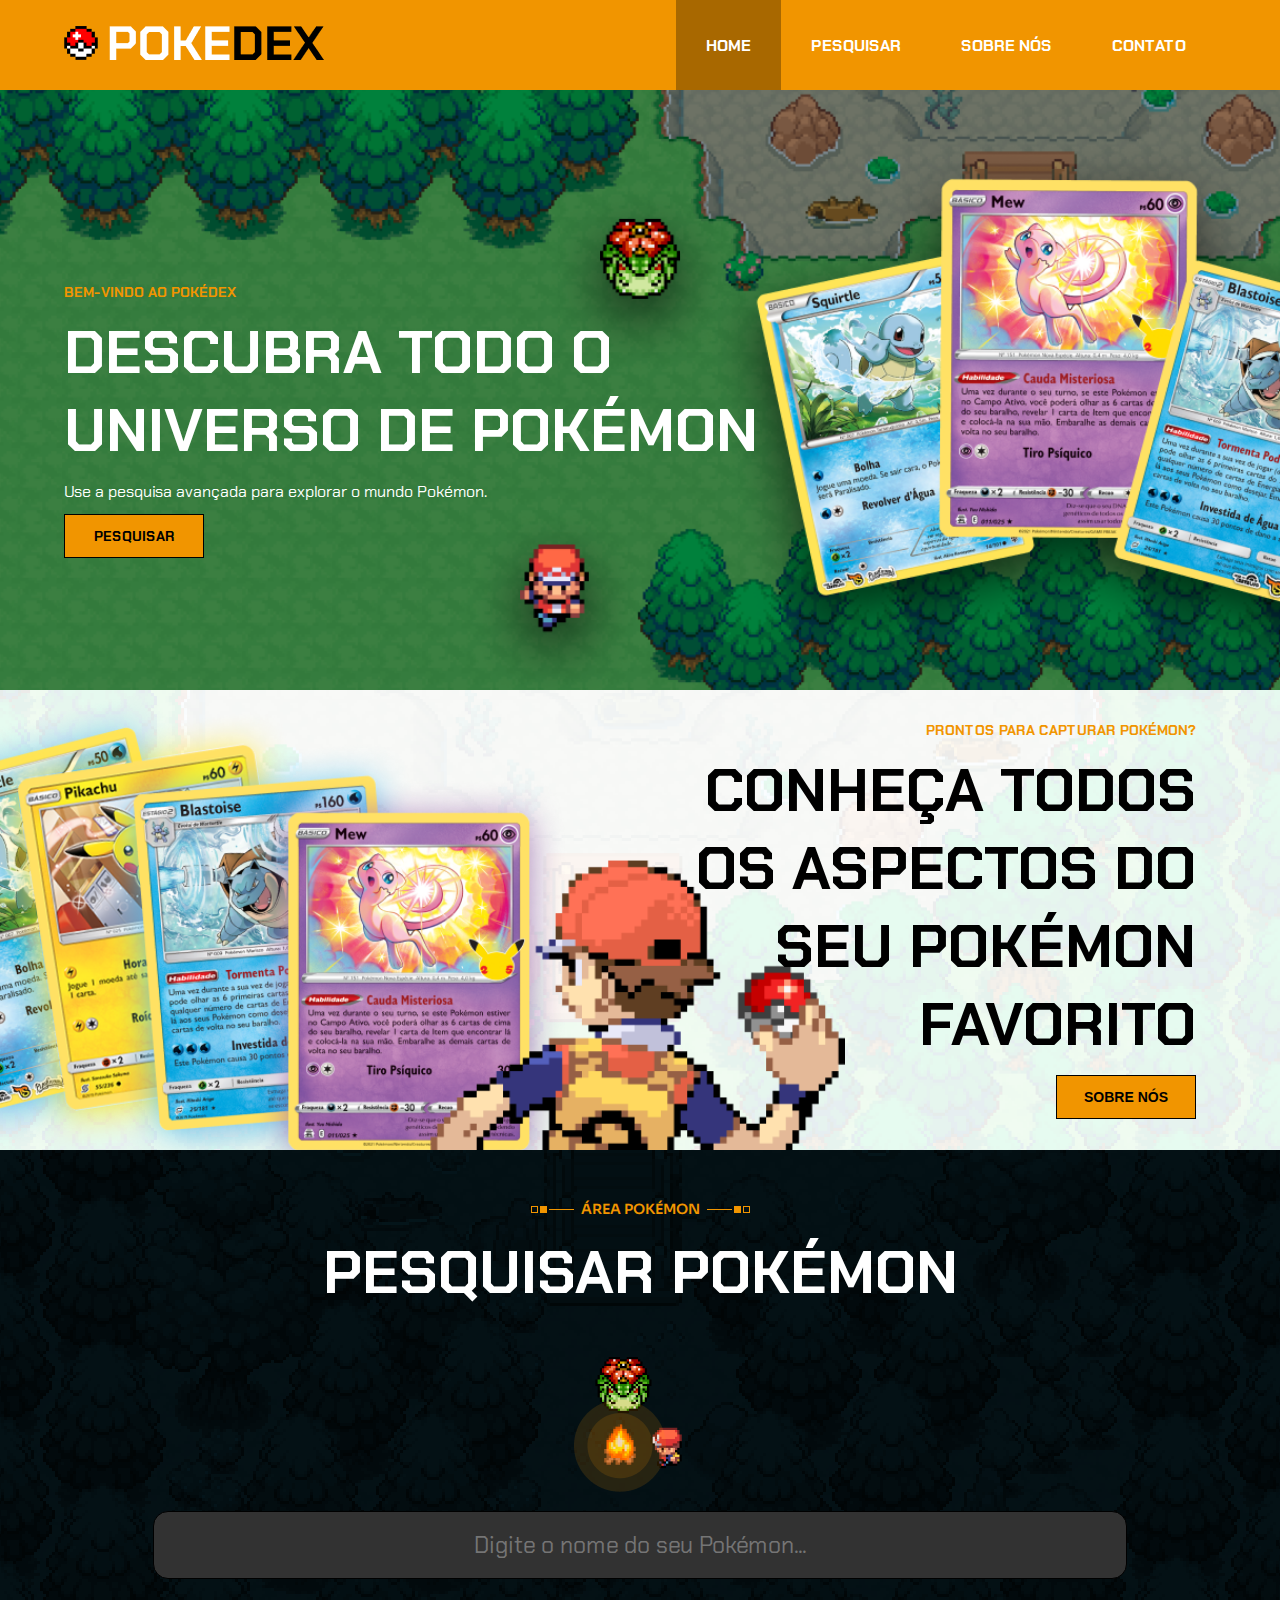
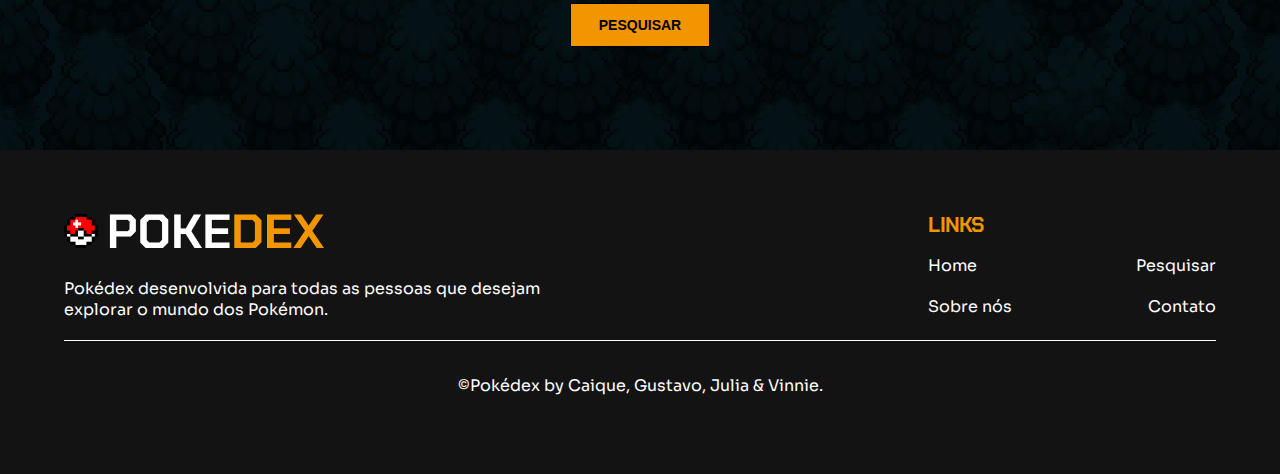
<file: index.html>
<!DOCTYPE html>
<html lang="pt-BR">

<head>
    <meta charset="UTF-8">
    <meta name="viewport" content="width=device-width, initial-scale=1.0">
    <meta name="description" content="Descubra todas as informações sobre os seus pokemons favoritos!"/>
    <meta name="keywords" content="pokemons, pikachu, ash, carta, atributos, pesquisa, melhor, pokemon, charizard, mewtwo, bulbassauro, squirtle, desenvolvedores, api" />
    <title>Pokédex</title>
    <link rel="icon" href="./assets/Favicon.png">
    <link rel="stylesheet" href="./css/headerandfooter.css">
    <link rel="stylesheet" href="./css/contentindex.css">
    <link rel="stylesheet" href="https://fonts.googleapis.com/css2?family=Chakra+Petch:wght@300;400;500;600;700&display=swap">
    <link rel="stylesheet" href="https://fonts.googleapis.com/css2?family=Sora:wght@100;200;300;400;500;600;700;800&display=swap">
    <script type="text/javascript" src="./script/index.js"></script>
</head>

<body>

    <!----------HEADER---------->

    <header>
        <div class="headerContainer">
            <div class="logoHeader">
                <a href="index.html"><img src="./assets/Logo.png" alt="Pokedex"></a>
            </div>
            <div class="menu-toggle" id="menu-btn">
                <div class="line1"></div>
                <div class="line2"></div>
                <div class="line3"></div>
            </div>
            <nav class="linksHeader">
                <ul>
                    <li><a href="index.html" class="active">Home</a></li>
                    <li><a href="./html/search.html">Pesquisar</a></li>
                    <li><a href="./html/aboutus.html">Sobre nós</a></li>
                    <li><a href="./html/contact.html">Contato</a></li>
                </ul>
            </nav>
        </div>
    </header>

    <!----------SECTION 1---------->

    <section class="firstBlock">
        <div class="textsFirstBlock">
            <div class="subTitle">BEM-VINDO AO POKÉDEX</div>
            <div class="title">DESCUBRA TODO O UNIVERSO DE POKÉMON</div>
            <div class="description">Use a pesquisa avançada para explorar o mundo Pokémon.</div>
            <button class="searchFirstBlock">PESQUISAR</button>
        </div>
    </section>

    <!----------SECTION 2---------->

    <section class="secondBlock">
        <div class="cardsSecondBlock"><img src="./assets/ashcards.png" alt="Cards de Pokémon"></div>
        <div class="textsSecondBlock">
            <div class="subTitleSecondBlock">PRONTOS PARA CAPTURAR POKÉMON?</div>
            <div class="titleSecondBlock">CONHEÇA TODOS OS ASPECTOS DO SEU POKÉMON FAVORITO</div>
            <a href="./html/aboutus.html"><button class="aboutus">SOBRE NÓS</button></a>
        </div>
    </section>

    <!----------SEARCH---------->

    <section id="searchBlock" class="searchBlock">
        <div class="subTitleSearch">
            <div class="square-empty"></div>
            <div class="square-filled"></div>
            <div class="line"></div>
            <h1>ÁREA POKÉMON</h1>
            <div class="line"></div>
            <div class="square-filled"></div>
            <div class="square-empty"></div>
        </div>
        <h2 class="titleSearch">PESQUISAR POKÉMON</h2>
        <div class="search-bar">
            <form action="#" id="searchForm" method="GET">
                <input class="searchInput" id="searchInput" type="text" placeholder="Digite o nome do seu Pokémon..." name="query" />
            </form>
            <button class="search" id="search">PESQUISAR</button>
        </div>
    </section>

    <!----------FOOTER---------->

    <footer>
        <div class="footer-content">
            <div class="footer-logo">
                <img src="./assets/logo sobrenos.png" alt="Pokedex">
                <p class="footer-description">
                    Pokédex desenvolvida para todas as pessoas que desejam explorar o mundo dos Pokémon.
                </p>
            </div>
            <div class="footer-links">
                <p>Links</p>
                <ul>
                    <li><a href="index.html">Home</a></li>
                    <li><a href="./html/search.html">Pesquisar</a></li>
                    <li><a href="./html/aboutus.html">Sobre nós</a></li>
                    <li><a href="./html/contact.html">Contato</a></li>
                </ul>
            </div>
        </div>
        <div class="footer-line"></div>
        <div class="footer-bottom">
            <p>©Pokédex by Caique, Gustavo, Julia & Vinnie.</p>
        </div>
    </footer>
    
    <script src="./script/menu.js"></script>
</body>

</html>
</file>
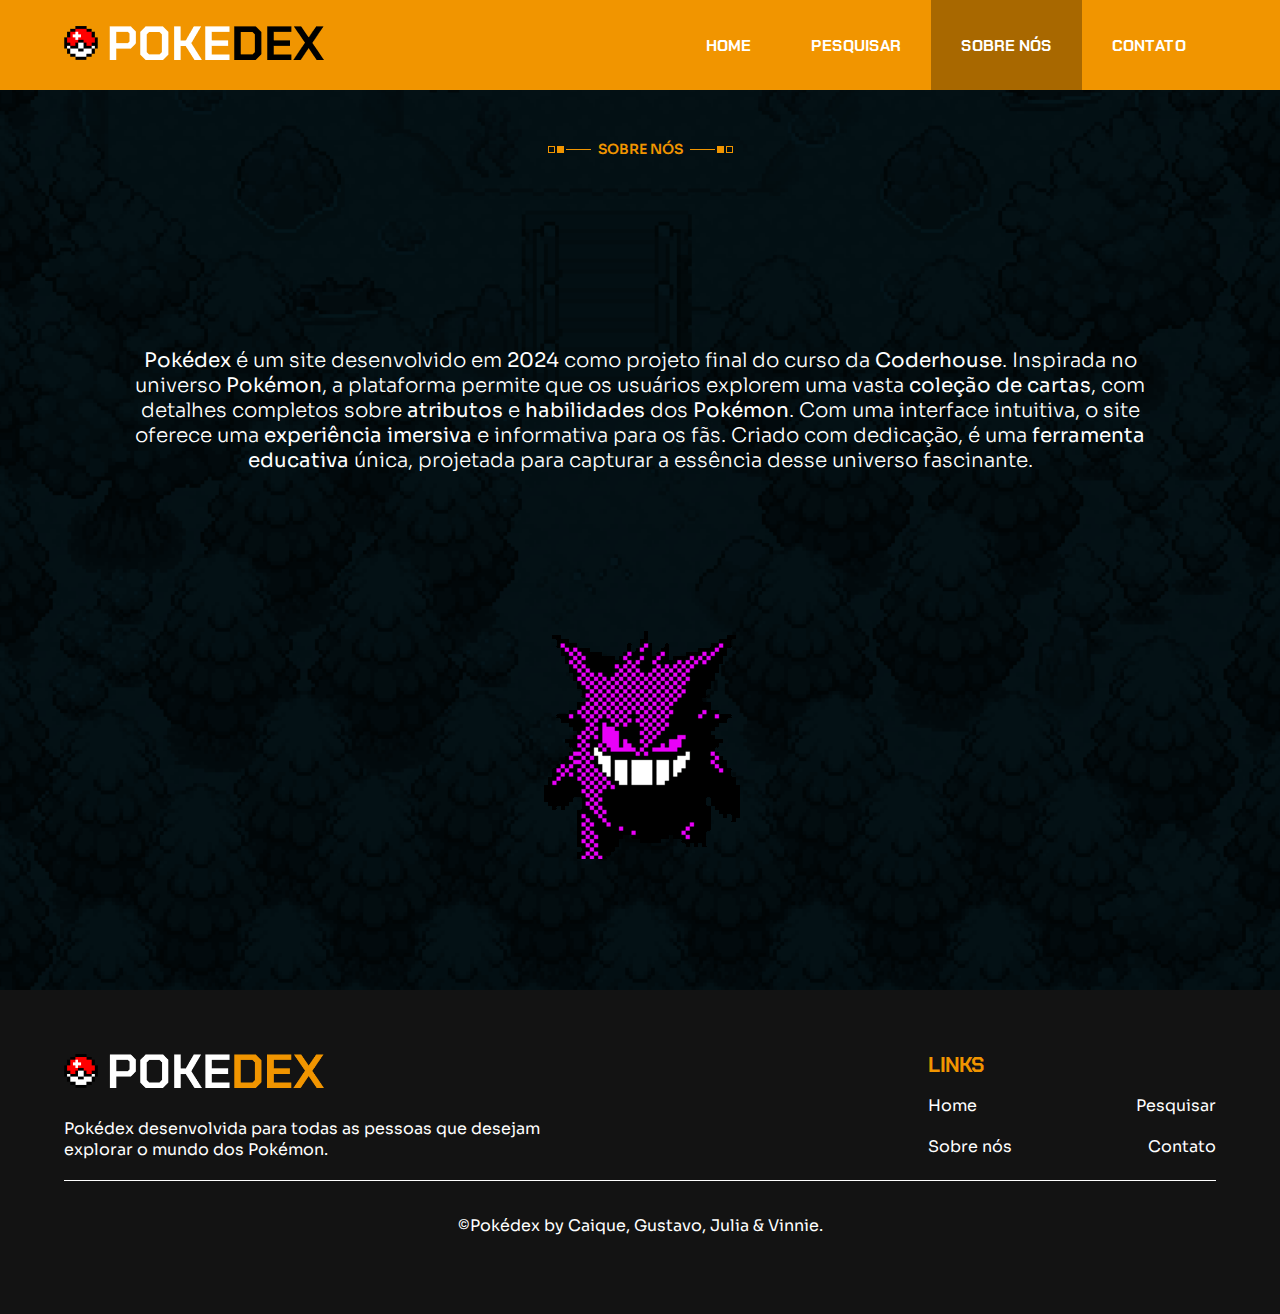
<file: html/aboutus.html>
<!DOCTYPE html>
<html lang="pt-BR">

<head>
    <meta charset="UTF-8">
    <meta name="viewport" content="width=device-width, initial-scale=1.0">
    <meta name="description" content="Saiba mais sobre o projeto Pokédex.">
    <meta name="keywords" content="pokemons, pikachu, ash, carta, atributos, pesquisa, melhor, pokemon, charizard, mewtwo, bulbassauro, squirtle, desenvolvedores, api" />
    <title>Pokédex</title>    
    <link rel="stylesheet" href="../css/headerandfooter.css">
    <link rel="stylesheet" href="../css/contentaboutus.css">
    <link rel="stylesheet" href="https://cdnjs.cloudflare.com/ajax/libs/font-awesome/6.0.0-beta3/css/all.min.css">
    <link rel="stylesheet" href="https://fonts.googleapis.com/css2?family=Chakra+Petch:wght@300;400;500;600;700&display=swap">
    <link rel="stylesheet" href="https://fonts.googleapis.com/css2?family=Sora:wght@100;200;300;400;500;600;700;800&display=swap">
</head>

<body>

    <!----------HEADER---------->
    <header>
        <div class="headerContainer">
            <div class="logoHeader">
                <a href="../index.html"><img src="../assets/Logo.png" alt="Pokedex"></a>
            </div>
            <div class="menu-toggle" id="menu-btn">
                <div class="line1"></div>
                <div class="line2"></div>
                <div class="line3"></div>
            </div>
            <nav class="linksHeader">
                <ul>
                    <li><a href="../index.html">Home</a></li>
                    <li><a href="../html/search.html">Pesquisar</a></li>
                    <li><a href="../html/aboutus.html" class="active">Sobre nós</a></li>
                    <li><a href="../html/contact.html">Contato</a></li>
                </ul>
            </nav>
        </div>
    </header>

    <!----------CONTENT---------->

    <main class="aboutUs">
        <div class="aboutUsTitle">
            <div class="squareEmpty"></div>
            <div class="squareFilled"></div>
            <div class="line"></div>
            <h1>Sobre nós</h1>
            <div class="line"></div>
            <div class="squareFilled"></div>
            <div class="squareEmpty"></div>
        </div>
        <p class="descriptionAboutUs"><b>Pokédex</b> é um site desenvolvido em <b>2024</b> como projeto final do curso da <b>Coderhouse</b>. Inspirada no universo <b>Pokémon</b>, a plataforma permite que os usuários explorem uma vasta <b>coleção de cartas</b>, com detalhes completos sobre <b>atributos</b> e <b>habilidades</b> dos <b>Pokémon</b>. Com uma interface intuitiva, o site oferece uma <b>experiência imersiva</b> e informativa para os fãs. Criado com dedicação, é uma <b>ferramenta educativa</b> única, projetada para capturar a essência desse universo fascinante.</p>
        <div class="giphy">
            <img src="../assets/gengar.gif" alt="Pokedex">
        </div>
    </main>


    <!----------FOOTER---------->
    <footer>
        <div class="footer-content">
            <div class="footer-logo">
                <img src="../assets/logo sobrenos.png" alt="Pokedex">
                <p class="footer-description">
                    Pokédex desenvolvida para todas as pessoas que desejam explorar o mundo dos Pokémon.
                </p>
            </div>
            <div class="footer-links">
                <p>Links</p>
                <ul>
                    <li><a href="../index.html">Home</a></li>       
                    <li><a href="../html/search.html">Pesquisar</a></li>
                    <li><a href="../html/aboutus.html">Sobre nós</a></li>
                    <li><a href="../html/contact.html">Contato</a></li>                    
                </ul>
            </div>
        </div>
        <div class="footer-line"></div>
        <div class="footer-bottom">
            <p>©Pokédex by Caique, Gustavo, Julia & Vinnie.</p>
        </div>
    </footer>

    <script src="../script/menu.js"></script>
</body>

</html>
</file>
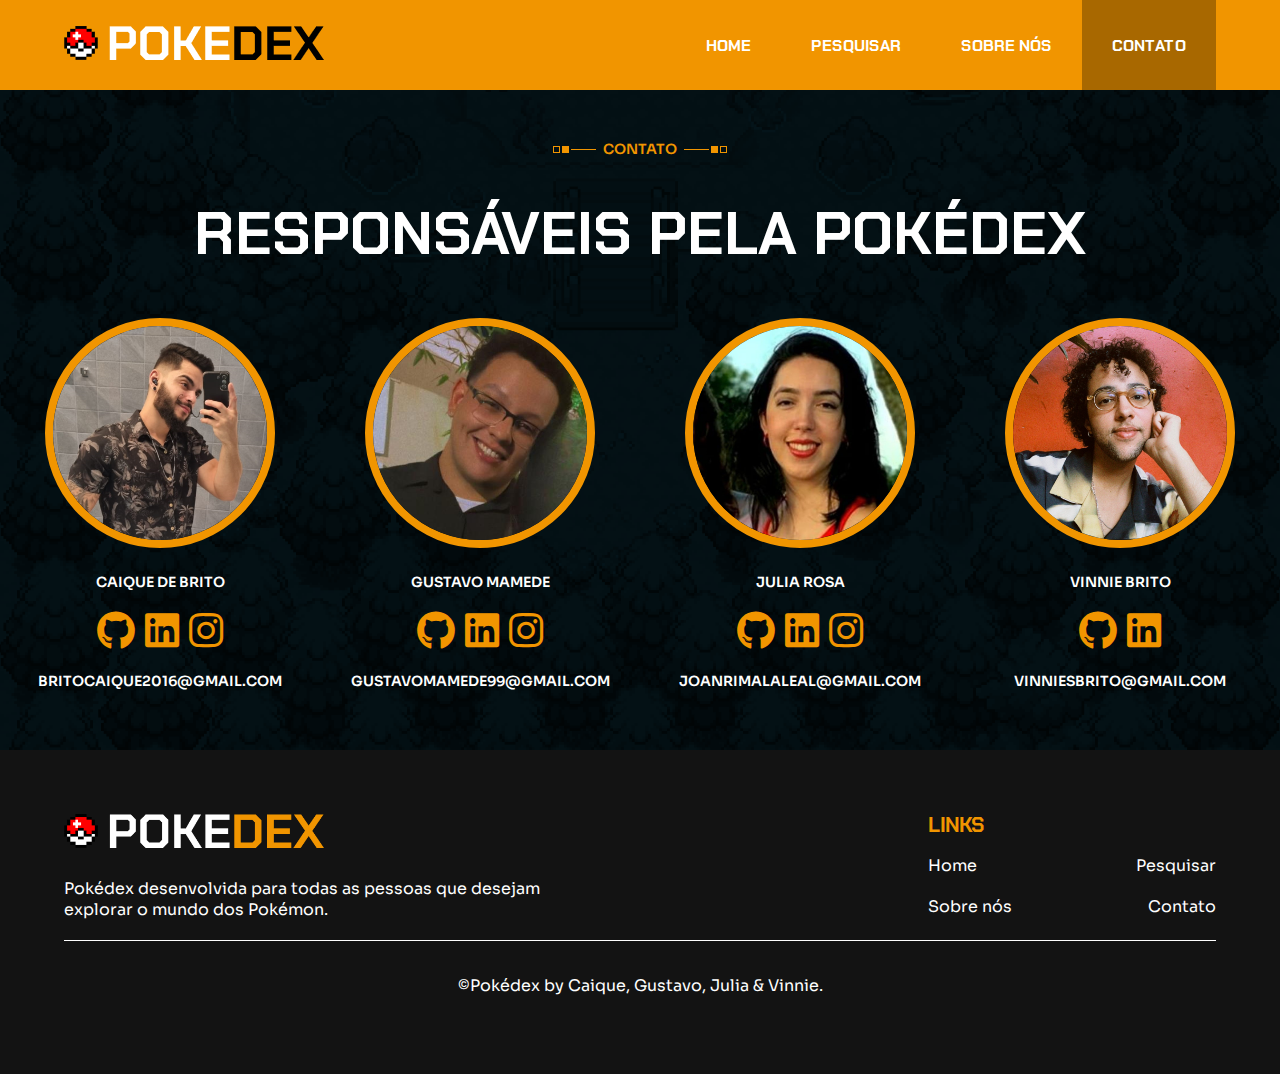
<file: html/contact.html>
<!DOCTYPE html>
<html lang="pt-BR">

<head>
    <meta charset="UTF-8">
    <meta name="viewport" content="width=device-width, initial-scale=1.0">
    <meta name="description" content="Contato dos desenvolvedores da Pokédex.">
    <meta name="keywords" content="pokemons, pikachu, ash, carta, atributos, pesquisa, melhor, pokemon, charizard, mewtwo, bulbassauro, squirtle, desenvolvedores, api" />
    <title>Pokédex</title>
    <link rel="stylesheet" href="../css/headerandfooter.css">
    <link rel="stylesheet" href="../css/contentcontact.css">
    <link rel="stylesheet" href="https://cdnjs.cloudflare.com/ajax/libs/font-awesome/6.0.0-beta3/css/all.min.css">
    <link rel="stylesheet" href="https://fonts.googleapis.com/css2?family=Chakra+Petch:wght@300;400;500;600;700&display=swap">
    <link rel="stylesheet" href="https://fonts.googleapis.com/css2?family=Sora:wght@100;200;300;400;500;600;700;800&display=swap">
</head>

<body>

    <!----------HEADER---------->
    <header>
        <div class="headerContainer">
            <div class="logoHeader">
                <a href="../index.html"><img src="../assets/Logo.png" alt="Pokedex"></a>
            </div>
            <div class="menu-toggle" id="menu-btn">
                <div class="line1"></div>
                <div class="line2"></div>
                <div class="line3"></div>
            </div>
            <nav class="linksHeader">
                <ul>
                    <li><a href="../index.html">Home</a></li>
                    <li><a href="../html/search.html">Pesquisar</a></li>
                    <li><a href="../html/aboutus.html">Sobre nós</a></li>
                    <li><a href="../html/contact.html" class="active">Contato</a></li>
                </ul>
            </nav>
        </div>
    </header>

    <!----------CONTENT---------->
    <main class="contact">
        <div class="contact-title">
            <div class="square-empty"></div>
            <div class="square-filled"></div>
            <div class="line"></div>
            <h1>Contato</h1>
            <div class="line"></div>
            <div class="square-filled"></div>
            <div class="square-empty"></div>
        </div>
        <h2>Responsáveis pela Pokédex</h2>
        <div class="cards">
            <div class="card">
                <img src="../assets/Contact-Caique.png" alt="Caique de Brito" class="contact-image">
                <h3 class="name">Caique de Brito</h3>
                <div class="social-icons">
                    <a href="https://github.com/CaiqueBrito98" aria-label="GitHub"><i class="fab fa-github"></i></a>
                    <a href="http://linkedin.com/in/caiquesbrito" aria-label="LinkedIn"><i class="fab fa-linkedin"></i></a>
                    <a href="https://www.instagram.com/caiquee_brito/" aria-label="Instagram"><i class="fab fa-instagram"></i></a>
                </div>
                <p class="email">britocaique2016@gmail.com</p>
            </div>
            <div class="card">
                <img src="../assets/Contact-Gustavo.png" alt="Gustavo Mamede" class="contact-image">
                <h3 class="name">Gustavo Mamede</h3>
                <div class="social-icons">
                    <a href="https://github.com/mvmede" aria-label="GitHub"><i class="fab fa-github"></i></a>
                    <a href="https://www.linkedin.com/in/gustavo-mamede-3a371818b" aria-label="LinkedIn"><i class="fab fa-linkedin"></i></a>
                    <a href="https://instagram.com/mvmede" aria-label="Instagram"><i class="fab fa-instagram"></i></a>
                </div>
                <p class="email">gustavomamede99@gmail.com</p>
            </div>
            <div class="card">
                <img src="../assets/Contact-Julia.png" alt="Julia Rosa" class="contact-image">
                <h3 class="name">Julia Rosa</h3>
                <div class="social-icons">
                    <a href="#" aria-label="GitHub"><i class="fab fa-github"></i></a>
                    <a href="#" aria-label="LinkedIn"><i class="fab fa-linkedin"></i></a>
                    <a href="#" aria-label="Instagram"><i class="fab fa-instagram"></i></a>
                </div>
                <p class="email">joanrimalaleal@gmail.com</p>
            </div>
            <div class="card">
                <img src="../assets/Contact-Vinnie.jpeg" alt="Vinnie Brito" class="contact-image">
                <h3 class="name">Vinnie Brito</h3>
                <div class="social-icons">
                    <a href="https://github.com/vnnbrt" aria-label="GitHub"><i class="fab fa-github"></i></a>
                    <a href="https://www.linkedin.com/in/vinniebrito/" aria-label="LinkedIn"><i class="fab fa-linkedin"></i></a>
                </div>
                <p class="email">vinniesbrito@gmail.com</p>
            </div>
        </div>        
    </main>

    <!----------FOOTER---------->
    <footer>
        <div class="footer-content">
            <div class="footer-logo">
                <img src="../assets/logo sobrenos.png" alt="Pokedex">
                <p class="footer-description">
                    Pokédex desenvolvida para todas as pessoas que desejam explorar o mundo dos Pokémon.
                </p>
            </div>
            <div class="footer-links">
                <p>Links</p>
                <ul>
                    <li><a href="../index.html">Home</a></li>       
                    <li><a href="../html/search.html">Pesquisar</a></li>
                    <li><a href="../html/aboutus.html">Sobre nós</a></li>
                    <li><a href="../html/contact.html">Contato</a></li>                    
                </ul>
            </div>
        </div>
        <div class="footer-line"></div>
        <div class="footer-bottom">
            <p>©Pokédex by Caique, Gustavo, Julia & Vinnie.</p>
        </div>
    </footer>

    <script src="../script/menu.js"></script>
</body>

</html>
</file>
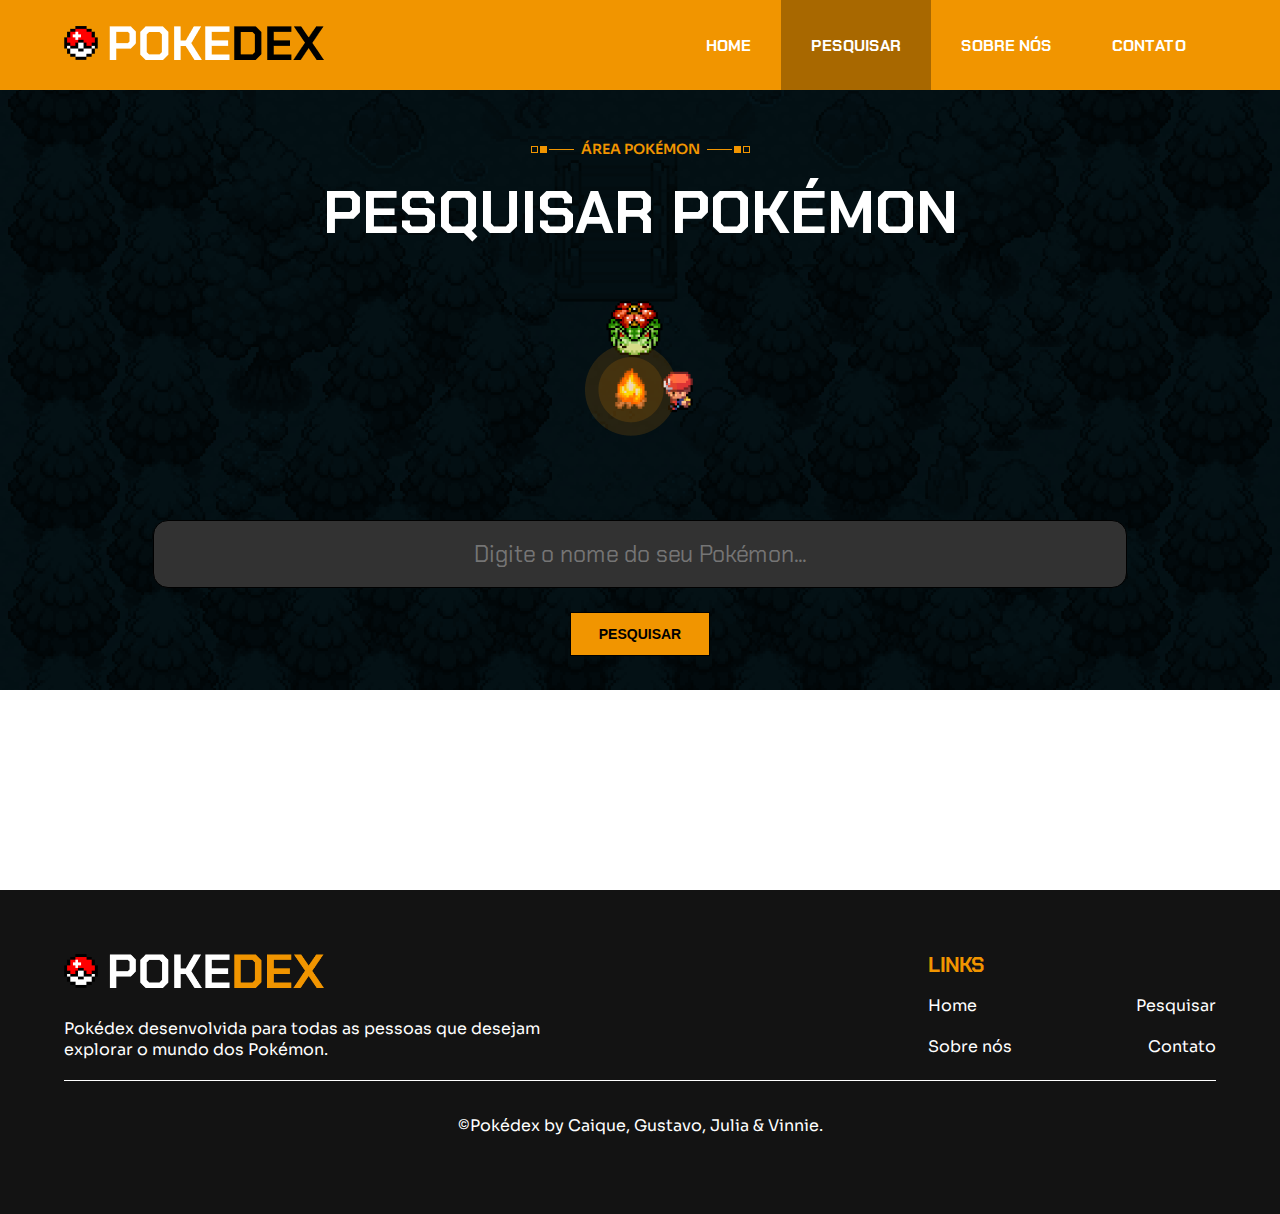
<file: html/search.html>
<!DOCTYPE html>
<html lang="pt-BR">

<head>
  <meta charset="UTF-8" />
  <meta name="viewport" content="width=device-width, initial-scale=1.0" />
  <meta name="description" content="Busque pela carta do seu pokemon favorito!"/>
  <meta name="keywords" content="pokemons, pikachu, ash, carta, atributos, pesquisa, melhor, pokemon, charizard, mewtwo, bulbassauro, squirtle, desenvolvedores, api" />
  <title>Pokédex</title>
  <link rel="stylesheet" href="../css/headerandfooter.css" />
  <link rel="stylesheet" href="../css/contentsearch.css" />
  <link rel="stylesheet" href="https://fonts.googleapis.com/css2?family=Chakra+Petch:wght@300;400;500;600;700&display=swap">
  <link rel="stylesheet" href="https://fonts.googleapis.com/css2?family=Sora:wght@100;200;300;400;500;600;700;800&display=swap">
  <script type="text/javascript" src="../script/API.js"></script>

</head>

<body>

  <!----------HEADER---------->
  <header>
    <div class="headerContainer">
        <div class="logoHeader">
            <a href="../index.html"><img src="../assets/Logo.png" alt="Pokedex"></a>
        </div>
        <div class="menu-toggle" id="menu-btn">
            <div class="line1"></div>
            <div class="line2"></div>
            <div class="line3"></div>
        </div>
        <nav class="linksHeader">
            <ul>
                <li><a href="../index.html">Home</a></li>
                <li><a href="../html/search.html" class="active">Pesquisar</a></li>
                <li><a href="../html/aboutus.html">Sobre nós</a></li>
                <li><a href="../html/contact.html">Contato</a></li>
            </ul>
        </nav>
    </div>
</header>

  <!----------SEARCH----------> 

  <div id="searchBlock" class="searchBlock">
    <div class="subTitleSearch">
        <div class="square-empty"></div>
        <div class="square-filled"></div>
        <div class="line"></div>
        <h1>ÁREA POKÉMON</h1>
        <div class="line"></div>
        <div class="square-filled"></div>
        <div class="square-empty"></div>
    </div>
    <h2 class="titleSearch">PESQUISAR POKÉMON</h2>
    <div class="ashFogueira"><img src="../assets/pesquisarFogueira.png"></div>
    <div class="search-bar">
        <form action="#" id="searchForm" method="GET">
            <input class="searchInput" id="searchInput" type="text" placeholder="Digite o nome do seu Pokémon..." name="query" />
        </form>
        <button class="search" id="search">PESQUISAR</button>
    </div>
  </div>

  <div class="search-results" id="searchResults"></div>

  <!-- CARDS -->
  <div id="cardsResults"></div>

  <div id="modalCard" class="modal">
    <span class="close">&times;</span>
    <img class="modal-content" id="imgCardLarge">
    <div id="caption"></div>
    <button id="closeModalButton">FECHAR</button>
  </div>

  <!-- PAGINATION -->
  <div id="pagination" class="pagination"></div>

  <!--FOOTER-->
  <footer>
    <div class="footer-content">
        <div class="footer-logo">
            <img src="../assets/logo sobrenos.png" alt="Pokedex">
            <p class="footer-description">
                Pokédex desenvolvida para todas as pessoas que desejam explorar o mundo dos Pokémon.
            </p>
        </div>
        <div class="footer-links">
            <p>Links</p>
            <ul>
                <li><a href="../index.html">Home</a></li>       
                <li><a href="../html/search.html">Pesquisar</a></li>
                <li><a href="../html/aboutus.html">Sobre nós</a></li>
                <li><a href="../html/contact.html">Contato</a></li>                    
            </ul>
        </div>
    </div>
    <div class="footer-line"></div>
    <div class="footer-bottom">
        <p>©Pokédex by Caique, Gustavo, Julia & Vinnie.</p>
    </div>
  </footer>

  <script src="../script/menu.js"></script>
</body>

</html>
</file>
<file: css/headerandfooter.css>
* {
    margin: 0;
    padding: 0;
    box-sizing: border-box;
}

body {
    overflow-x: hidden;
}

/* HEADER */
header {
    background-color: #F19500;
    display: flex;
    align-items: center;
    width: 100vw;
    height: 90px;
    text-transform: uppercase;
    z-index: 1000;
    position: sticky;
    top: 0;
}

.headerContainer {
    display: flex;
    width: 100%;
    align-items: center;
    justify-content: space-between;
    position: relative;
}

.logoHeader {
    margin-left: 64px;
    display: flex;
    align-items: center;
}

.linksHeader {
    position: absolute;
    left: 50%;
    transform: translateX(-50%);
}

.linksHeader ul {
    display: flex;
    justify-content: center;
    list-style: none;
    margin: 0;
    padding: 0;
    height: 100%;
}

.linksHeader ul li {
    display: flex;
    align-items: center;
    height: 100%;
}

.linksHeader ul li a {
    text-decoration: none;
    color: #ffffff;
    font-family: 'Chakra Petch', sans-serif;
    font-weight: bold;
    padding: 0 30px;
    height: 90px;
    display: flex;
    align-items: center;
    transition: all 0.3s ease;
}

.linksHeader ul li a.active {
    background-color: rgba(0, 0, 0, 0.3);
}

.linksHeader ul li a:hover {
    background-color: rgba(0, 0, 0, 0.1);
}


/* MENU */
.menu-toggle {
    display: none;
    width: 30px;
    height: 24px;
    cursor: pointer;
    z-index: 1001;
    display: flex;
    flex-direction: column;
    justify-content: space-between;
    align-items: center;
    position: relative;
}

.menu-toggle div {
    display: none;
    position: absolute;
    width: 100%;
    height: 4px;
    background-color: #ffffff;
    transition: all 0.3s ease;
}

.menu-toggle .line1 {
    top: 0;
}

.menu-toggle .line2 {
    top: 50%;
    transform: translateY(-50%);
}

.menu-toggle .line3 {
    bottom: 0;
}

.menu-toggle.active .line1 {
    transform: rotate(45deg) translate(0, 0);
    top: 50%;
    transform: translateY(-50%) rotate(45deg);
}

.menu-toggle.active .line2 {
    opacity: 0;
}

.menu-toggle.active .line3 {
    transform: rotate(-45deg) translate(0, 0);
    bottom: 50%;
    transform: translateY(50%) rotate(-45deg);
}

/* FOOTER */
footer {
    background-color: #131313;
    padding: 64px;
}

.footer-content {
    display: flex;
    align-items: flex-start;
    justify-content: space-between;
}

.footer-logo {
    display: flex;
    flex-direction: column;
}

.footer-logo img {
    height: 34px;
    width: 260px;
    margin-bottom: 30px;
}

.footer-description {
    max-width: 531px;
    font-family: 'Sora', sans-serif;
    font-size: 16px;
    color: #fff;
}

.footer-links {
    display: grid;
    grid-template-columns: repeat(2, 1fr);
    gap: 20px;
    width: 25%;
}

.footer-links p {
    color: #F19500;
    font-family: 'Chakra Petch', sans-serif;
    font-weight: 700;
    font-size: 21px;
    text-align: left;
    text-transform: uppercase;
    margin: 0;
    line-height: 1;
    grid-column: 1 / -1;
}

.footer-links ul {
    list-style: none;
    padding: 0;
    margin: 0;
    display: contents;
}

.footer-links ul li {
    text-align: center;
}

.footer-links ul li:nth-child(2n+1) {
    justify-self: start;
}

.footer-links ul li:nth-child(2n+2) {
    justify-self: end;
}

.footer-links a {
    color: #fff;
    text-decoration: none;
    font-family: 'Sora', sans-serif;
    font-size: 16px;
}

.footer-links a:hover {
    color: #F19500;
}

.footer-line {
    border-top: 1px solid #fff;
    margin: 20px 0;
}

.footer-bottom {
    text-align: center;
    color: #fff;
    font-family: 'Sora', sans-serif;
    font-size: 16px;
    padding: 14px 0;
}

/* RESPONSIVITY */

@media (max-width: 1280px) {
    .headerContainer {
        justify-content: space-between;
    }

    .linksHeader {
        position: static;
        transform: none;
        margin-right: 64px;
    }
    
    .linksHeader ul {
        justify-content: flex-end;
    }
}

@media (max-width: 1023px) {

    .menu-toggle {
        display: flex;
        align-items: center;
        margin-right: 20px;
    }

    .menu-toggle div {
        display: block;
    }

    .logoHeader {
        margin-left: 20px;
    }

    .linksHeader {
        position: fixed;
        top: 90px;
        left: 0;
        width: 100vw;
        background-color: #F19500;
        display: flex;
        flex-direction: column;
        align-items: flex-start;
        padding: 20px;
        transform: translateX(100%);
        transition: transform 0.3s ease;
        z-index: 999;
    }

    .linksHeader.active {
        transform: translateX(0);
    }

    .linksHeader ul {
        flex-direction: column;
        padding: 0;
        margin: 0;
        width: 100%;
    }

    .linksHeader ul li a {
        padding: 15px 20px;
        width: 100%;
        text-align: left;
        display: block;
        height: auto;
    }

    .linksHeader ul li a.active {
        background-color: rgba(0, 0, 0, 0.3);
    }

    footer {
        padding: 20px;
    }

    .footer-content {
        flex-direction: column;
        align-items: center;
        text-align: center;
    }
    
    .footer-description {
        text-align: center;
    }

    .footer-logo {
        margin-bottom: 40px;     
        align-items: center;
    }

    .footer-links p {
        text-align: center;
    }

    .footer-links {
        display: block;
        width: auto;
    }

    .footer-links ul {
        display: block;
    }

    .footer-links ul li {
        margin: 10px 0;
        text-align: center;
    }
}
</file>
<file: css/contentindex.css>
/*----------SECTION 1----------*/

body {
    scroll-behavior: smooth;
}

.firstBlock {
    background-position: center;
    background-size: cover;
    background-repeat: no-repeat;
    background-image: url(../assets/Banner.png);
    width: 100%;
    height: 600px;
    display: flex;
    justify-content: space-between;
    align-items: center;
}

.textsFirstBlock {
    width: 850px;
    display: flex;
    flex-direction: column;
    gap: 12px;
    padding: 120px 64px 60px 64px;
}

.subTitle {
    font-family: 'Chakra Petch', sans-serif;
    font-size: 14px;
    font-weight: 700;
    color: #F19500;
    text-align: left;
}

.title {
    font-family: 'Chakra Petch', sans-serif;
    font-size: 60px;
    font-weight: bold;
    color: #ffffff;
    text-align: left;
}

.description {
    font-family: 'Chakra Petch', sans-serif;
    font-size: 16px;
    color: #ffffff;
    text-align: left;
}

.searchFirstBlock {
    font-family: 'Chakra Petch', sans-serif;
    font-size: 14px;
    font-weight: 700;
    background-color: #F19500;
    color: #000000;
    width: 140px;
    height: 44px;
    border: 1px solid #000000;
    cursor: pointer;
}

/*----------SECTION 2----------*/

.secondBlock {
    background-position: center;
    background-size: cover;
    background-repeat: no-repeat;
    background-image: url(../assets/backgroundSecondBlock.png);
    width: 100%;
    height: 460px;
    display: flex;
    justify-content: space-between;
    align-items: center;
    padding: 0 64px;
    box-sizing: border-box;
}

.cardsSecondBlock {
    width: 50%;
    height: 100%;
    display: flex;
    justify-content: center;
    align-items: center;
}

.cardsSecondBlock img {
    max-width: auto;
    height: 100%;
}

.textsSecondBlock {
    width: 50%;
    display: flex;
    flex-direction: column;
    gap: 12px;
    text-align: right;
    padding: 20px;
    box-sizing: border-box;
}

.subTitleSecondBlock {
    font-family: 'Chakra Petch', sans-serif;
    font-size: 14px;
    font-weight: 700;
    color: #F19500;
}

.titleSecondBlock {
    font-family: 'Chakra Petch', sans-serif;
    font-size: 60px;
    font-weight: bold;
    color: #000000;
}

.aboutus {
    font-size: 14px;
    font-weight: 700;
    background-color: #F19500;
    color: #000000;
    width: 140px;
    height: 44px;
    border: 1px solid #000000;
    cursor: pointer;
}

/*----------SEARCH----------*/

.subTitleSearch {
    display: flex;
    align-items: center;
    justify-content: center;
    gap: 2px;
    margin-bottom: 40px;
}

.square-empty, .square-filled {
    width: 7px;
    height: 7px;
    display: inline-block;
}

.square-empty {
    background-color: transparent;
    border: 1px solid #F19500;
}

.square-filled {
    background-color: #F19500;
    border: 1px solid #F19500;
}

.line {
    width: 25px;
    height: 1px;
    background-color: #F19500;
    display: inline-block;
}

h1 {
    font-family: 'Sora', sans-serif;
    font-size: 14px;
    font-weight: 600;
    color: #F19500;
    margin: 0 5px;
    text-transform: uppercase;
}

.searchBlock {
    display: flex;
    flex-direction: column;
    align-items: center;
    width: 100%;
    height: 600px;
    background-image: url(../assets/Background.png);
    background-position: center;
    background-size: cover;
    background-repeat: no-repeat;
    text-align: center;
}

.subTitleSearch {
    font-family: 'Chakra Petch', sans-serif;
    margin: 80px 0 0 0;
    font-size: 14px;
    font-weight: 700;
    color: #F19500;
    margin-top: 50px;
}

.titleSearch {
    font-family: 'Chakra Petch', sans-serif;
    margin: 15px 0 0 0;
    font-size: 60px;
    font-weight: bold;
    color: #ffffff;
}

.search-bar {
    display: flex;
    flex-direction: column;
    align-items: center;
}

.searchInput {
    margin: 200px 0 0 0;
    padding: 18px;
    font-size: 23px;
    width: 974px;
    border: 1px solid #000000;
    border-radius: 15px;
    text-align: center;
    color: #ffffff;
    background-color: #323232;
    font-family: "Chakra Petch", sans-serif;
}

.search {
    margin: 24px 0 0 0;
    font-size: 14px;
    font-weight: 700;
    background-color: #F19500;
    color: #000000;
    width: 140px;
    height: 44px;
    border: 1px solid #000000;
    cursor: pointer;
}

/*----------RESPONSIVITY----------*/
@media (max-width: 1024px) {
    .firstBlock, .secondBlock, .searchBlock {
        padding: 20px;
    }

    .firstBlock {
        background-position: center;
        background-size: cover;
        background-repeat: no-repeat;
        background-image: url(../assets/Bannertablet.png);
        width: 100%;
        display: flex;
        justify-content: space-between;
        align-items: center;
        
    }
    .subTitle {
        color: #F19500;
    }

    .textsFirstBlock, .textsSecondBlock {
        width: 90%;
        padding: 20px;
    }

    .title, .titleSecondBlock, .titleSearch {
        font-size: 45px;
    }

    .description {
        font-size: 14px;
    }

    .searchInput {
        width: 90vw;
        font-size: 20px;
    }

    .search, .searchFirstBlock, .aboutus {
        width: 140px;
        height: 44px;
        font-size: 14px;
    }
}

@media (max-width: 768px) {
    .firstBlock {
        height: 100vh;
        background-position:left;
    }

    .firstBlock {
        background-position: center;
        background-size: cover;
        background-repeat: no-repeat;
        background-image: url(../assets/Bannerphone.png);
        width: 100%;
        display: flex;
        justify-content: space-between;
        align-items: center;

    }
    .subTitle {
        color: #F19500;
    }

    .textsFirstBlock, .textsSecondBlock {
        padding: 20px;
        text-align: center;
    }

    .title, .titleSecondBlock, .titleSearch {
        font-size: 36px;
    }

    .searchInput {
        width: 90vw;
        font-size: 18px;
        margin-top: 180px;
    }

    .search, .searchFirstBlock, .aboutus {
        width: 140px;
        height: 44px;
        font-size: 14px;
    }

    .cardsSecondBlock {
        width: 100%;
        height: auto;
        display: block;
        margin: 0;
        text-align: center;
    }

    .cardsSecondBlock img {
        width: 100%;
        max-width: 500px;
        margin-top: 20px;
        margin-bottom: 0;
    }

    .textsSecondBlock {
        text-align: right;
        margin-top: 20px;
    }

    .secondBlock {
        height: auto;
        flex-direction: column;
        align-items: center;
    }

    .cardsSecondBlock {
        order: 2;
    }

    .textsSecondBlock {
        order: 1;
    }
}
</file>
<file: css/contentaboutus.css>
body {
    font-family: 'Chakra Petch', sans-serif;
    background-color: #000;
    color: #fff;
    margin: 0;
    padding: 0;
    box-sizing: border-box;
}

main {
    padding: 50px 20px;
    text-align: center;
    background-image: url('../assets/Backgound-sobrenos&contatos.png');
    background-size: cover;
    background-position: top;
    background-repeat: no-repeat;
    color: #fff;
    display: flex;
    flex-direction: column;
    align-items: center;
    height: 100vh;
}

.aboutUsTitle {
    display: flex;
    align-items: center;
    justify-content: center;
    gap: 2px;
    margin-bottom: 40px;
}

.squareEmpty, .squareFilled {
    width: 7px;
    height: 7px;
    display: inline-block;
}

.squareEmpty {
    background-color: transparent;
    border: 1px solid #F19500;
}

.squareFilled {
    background-color: #F19500;
    border: 1px solid #F19500;
}

.line {
    width: 25px;
    height: 1px;
    background-color: #F19500;
    display: inline-block;
}

h1 {
    font-family: 'Sora', sans-serif;
    font-size: 14px;
    font-weight: 600;
    color: #F19500;
    margin: 0 5px;
    text-transform: uppercase;
}

.descriptionAboutUs {
    font-family: 'Sora', sans-serif;
    font-size: 20px;
    font-weight: 300;
    width: 80vw;
    margin: 150px 0;
}

@media (max-width: 1024px) {
    main {
        height: auto;
    }
    
    .descriptionAboutUs{
        font-size: 16px;
    }
}
</file>
<file: css/contentcontact.css>
body {
    font-family: 'Chakra Petch', sans-serif;
    background-color: #000;
    color: #fff;
    margin: 0;
    padding: 0;
    box-sizing: border-box;
}

main {
    padding: 50px 20px;
    text-align: center;
    background-image: url('../assets/Backgound-sobrenos&contatos.png');
    background-size: cover;
    background-position: top;
    background-repeat: no-repeat;
    color: #fff;
}

.contact-title {
    display: flex;
    align-items: center;
    justify-content: center;
    gap: 2px;
    margin-bottom: 40px;
}

.square-empty, .square-filled {
    width: 7px;
    height: 7px;
    display: inline-block;
}

.square-empty {
    background-color: transparent;
    border: 1px solid #F19500;
}

.square-filled {
    background-color: #F19500;
    border: 1px solid #F19500;
}

.line {
    width: 25px;
    height: 1px;
    background-color: #F19500;
    display: inline-block;
}

h1 {
    font-family: 'Sora', sans-serif;
    font-size: 14px;
    font-weight: 600;
    color: #F19500;
    margin: 0 5px;
    text-transform: uppercase;
}

h2 {
    font-family: 'Chakra Petch', sans-serif;
    font-size: 60px;
    font-weight: 700;
    line-height: 70px;
    text-align: center;
    margin: 20px 0 40px;
    text-transform: uppercase;
}

.name {
    font-family: 'Sora', sans-serif;
    font-size: 14px;
    font-weight: 600;
    color: #fff;
    text-transform: uppercase;
    margin-bottom: 15px;
}

.email {
    font-family: 'Sora', sans-serif;
    font-size: 14px;
    font-weight: 600;
    color: #fff;
    text-transform: uppercase;    
}

.cards {
    display: flex;
    justify-content: center;
    gap: 40px;
    flex-wrap: wrap;
}

.card {
    padding: 10px;
    text-align: center;
    width: 280px;
}

.contact-image {
    border-radius: 50%;
    margin-bottom: 20px;
    border: 8px solid #F19500;
    width: 230px;
    height: 230px;
    object-fit: cover;
}

.social-icons {
    display: flex;
    justify-content: center;
    gap: 10px;
    margin-bottom: 15px;
}

.social-icons a {
    font-size: 39px;
    color: #F19500;
    background-color: transparent;
    border: none;
    padding: 0;
    margin: 0;
}

.social-icons a:hover {
    color: #fff;
}

@media (max-width: 768px) {
    h2 {
        font-size: 40px;
    }
}
</file>
<file: css/contentsearch.css>
body {
    margin: 0;
    padding: 0;
    overflow-x: hidden; 
}
/*----------SEARCH----------*/

.subTitleSearch {
    display: flex;
    align-items: center;
    justify-content: center;
    gap: 2px;
    margin-bottom: 40px;
}

.square-empty, .square-filled {
    width: 7px;
    height: 7px;
    display: inline-block;
}

.square-empty {
    background-color: transparent;
    border: 1px solid #F19500;
}

.square-filled {
    background-color: #F19500;
    border: 1px solid #F19500;
}

.line {
    width: 25px;
    height: 1px;
    background-color: #F19500;
    display: inline-block;
}

h1 {
    font-family: 'Sora', sans-serif;
    font-size: 14px;
    font-weight: 600;
    color: #F19500;
    margin: 0 5px;
    text-transform: uppercase;
}

.searchBlock {
    display: flex;
    flex-direction: column;
    align-items: center;
    width: auto;
    height: 600px;
    background-image: url(../assets/Backgound-sobrenos&contatos.png);
    background-position: center;
    background-size: cover;
    background-repeat: no-repeat;
    text-align: center;
}



.subTitleSearch {
    font-family: 'Chakra Petch', sans-serif;
    margin: 80px 0 0 0;
    font-size: 14px;
    font-weight: 700;
    color: #F19500;
    margin-top: 50px;
}

.titleSearch {
    font-family: 'Chakra Petch', sans-serif;
    margin: 15px 0 50px 0;
    font-size: 60px;
    font-weight: bold;
    color: #ffffff;

}

.search-bar {
    display: flex;
    flex-direction: column;
    align-items: center;
}

.searchInput {
    margin: 80px 0 0 0;
    padding: 18px;
    font-size: 23px;
    width: 974px;
    border: 1px solid #000000;
    border-radius: 15px;
    text-align: center;
    color: #ffffff;
    background-color: #323232;
    font-family: "Chakra Petch", sans-serif;
}

.search {
    margin: 24px 0 0 0;
    font-size: 14px;
    font-weight: 700;
    background-color: #F19500;
    color: #000000;
    width: 140px;
    height: 44px;
    border: 1px solid #000000;
    cursor: pointer;
}

/*----------CONTENT-------------*/

.search-results {
    margin: 30px 0 30px 0;
    font-family: "Chakra Petch";
    font-size: 18px;
    font-weight: normal;
    color: #333;
    text-align: center; 
}

.search-results strong {
    font-weight: bold;
}

.divisor {
    width: 95vw; 
    margin: 0 auto; 
    border-top: 1px solid #d9d9d9;
}

.card-container {
    display: flex;
    align-items: center;
    justify-content: space-around;
    padding: 20px;
}

.card-image img {
    max-width: 290px;
}

.card-details {
    flex: 1;
    margin-left: 20px;
    font-family: "Chakra Petch";    
}

.card-details h2 {
    margin: 0 0 10px 0;
    font-size: 28px;
    color: #F19500;
}
.specs {
    display: flex;
}

.typeClass {
    background-color: #6300b4;
    height: auto;
    width:160px;
    border-radius: 10px 10px;
    padding: 4px 4px 4px 8px;
    color: #ffffff;
    margin: 0 20px 20px 0;
}

.level {
    background-color: #0076a5;
    height: auto;
    width:90px;
    border-radius: 10px 10px;
    padding: 4px 4px 4px 8px;
    color: #ffffff;
    margin: 0 0px 20px 0;
}

.hp {
    background-color: #0a8f0f;
    height: auto;
    width:80px;
    border-radius: 10px 10px;
    padding: 4px 4px 4px 8px;
    color: #ffffff;
    margin: 0 20px 20px 0;
}

.card-details p {
    font-size: 16px;
    width: 60vw;
}

.card-action {
    margin-left: 20px;
}

.card-action .buttonShowCard {
    padding: 10px 20px;
    background-color: #F5A623;
    color: rgb(0, 0, 0);
    text-decoration: none;
    font-weight: 700;
    text-align: center;
    display: inline-block;
    font-family: "Chakra Petch";  
    font-size: 14px;
    border: 1px solid #000000;
    cursor: pointer;
}


.pagination {
    display: flex;
    justify-content: center;
    align-items: center;
    gap: 10px;
    margin: 100px;
    font-family: "Chakra Petch" ;
    font-weight: 700;
}

.pagination .btn {
    padding: 13px 30px;
    background-color: #4A4A4A;
    color: rgb(0, 0, 0);
    text-decoration: none;
    border-radius:3px;
    display: inline-block;
    cursor: pointer;
}

.pagination .btn.active {
    background-color: #F5A623;
}

.pagination .btn.previous,
.pagination .btn.next {
    background-color: #F5A623;
}

.pagination .dots {
    padding: 10px 15px;
    color: #4A4A4A;
}

.modal {
    display: none;
    position: fixed;
    z-index: 1000;
    left: 0;
    top: 0;
    width: 100%;
    height: 100%;
    background-color: rgba(0, 0, 0, 0.8);
    justify-content: center;
    align-items: center;
    flex-direction: column;
}

.modal-content {
    max-width: 80%;
    max-height: 80%;
    margin: auto;
    display: block;
}

.close {
    position: absolute;
    top: 20px;
    right: 35px;
    color: white;
    font-size: 40px;
    font-weight: bold;
    cursor: pointer;
}

#closeModalButton {
    margin-top: 20px;
    margin-bottom: 20px;
    padding: 10px 20px;
    background-color: #F5A623;
    color: rgb(0, 0, 0);
    border: 1px solid #000000;
    cursor: pointer;
    font-family: "Chakra Petch" ;
    font-weight: bold;
    font-size: 18px;
}

/* RESPONSIVITY */
@media (max-width: 1024px) {
    .titleSearch {
        font-size: 45px;
    }

    .searchInput {
        width: 90vw;
        font-size: 20px;
    }

    .search {
        width: 140px;
        height: 44px;
        font-size: 14px;
    }
    
    .card-action{
        display: none;
    }

    .card-container {
        flex-direction: column;
    }

    .card-details p {
        width: 80vw;
    }
    
}

@media (max-width: 768px) {    
    .titleSearch {
        font-size: 36px;
    }

    .searchInput {
        width: 90vw;
        font-size: 18px;
        margin-top: 140px;
    }

    .searchBlock {
        height: 100vh;
    }

    .search {
        width: 140px;
        height: 44px;
        font-size: 14px;
        margin-bottom: 60px;
    }
       
    .card-container {
        flex-direction: column;
        align-items: center;
        padding: 20px;
    }

    .card-image img {
        max-width: 100%;
    }

    .card-details {
        margin: 0;
    }

    .card-details h2 {
        text-align: center;
    }
    
    .card-details p {
        font-size: 14px;
        width: 100%;
        margin: 0;
    }

    .specs {
        display: flex;
        flex-direction: row;
        justify-content: center; 
        align-items: center;
        gap: 5px;
        margin: 0 0 10px 0;
    }

    .typeClass, .level, .hp {
        overflow-x: hidden;
        margin: 0;
    }
    
    .pagination .btn {
        padding: 10px 15px;
        width: 30px;
        height: 30px;
        display: flex;
        align-items: center;
        justify-content: center;
    }
}
</file>
